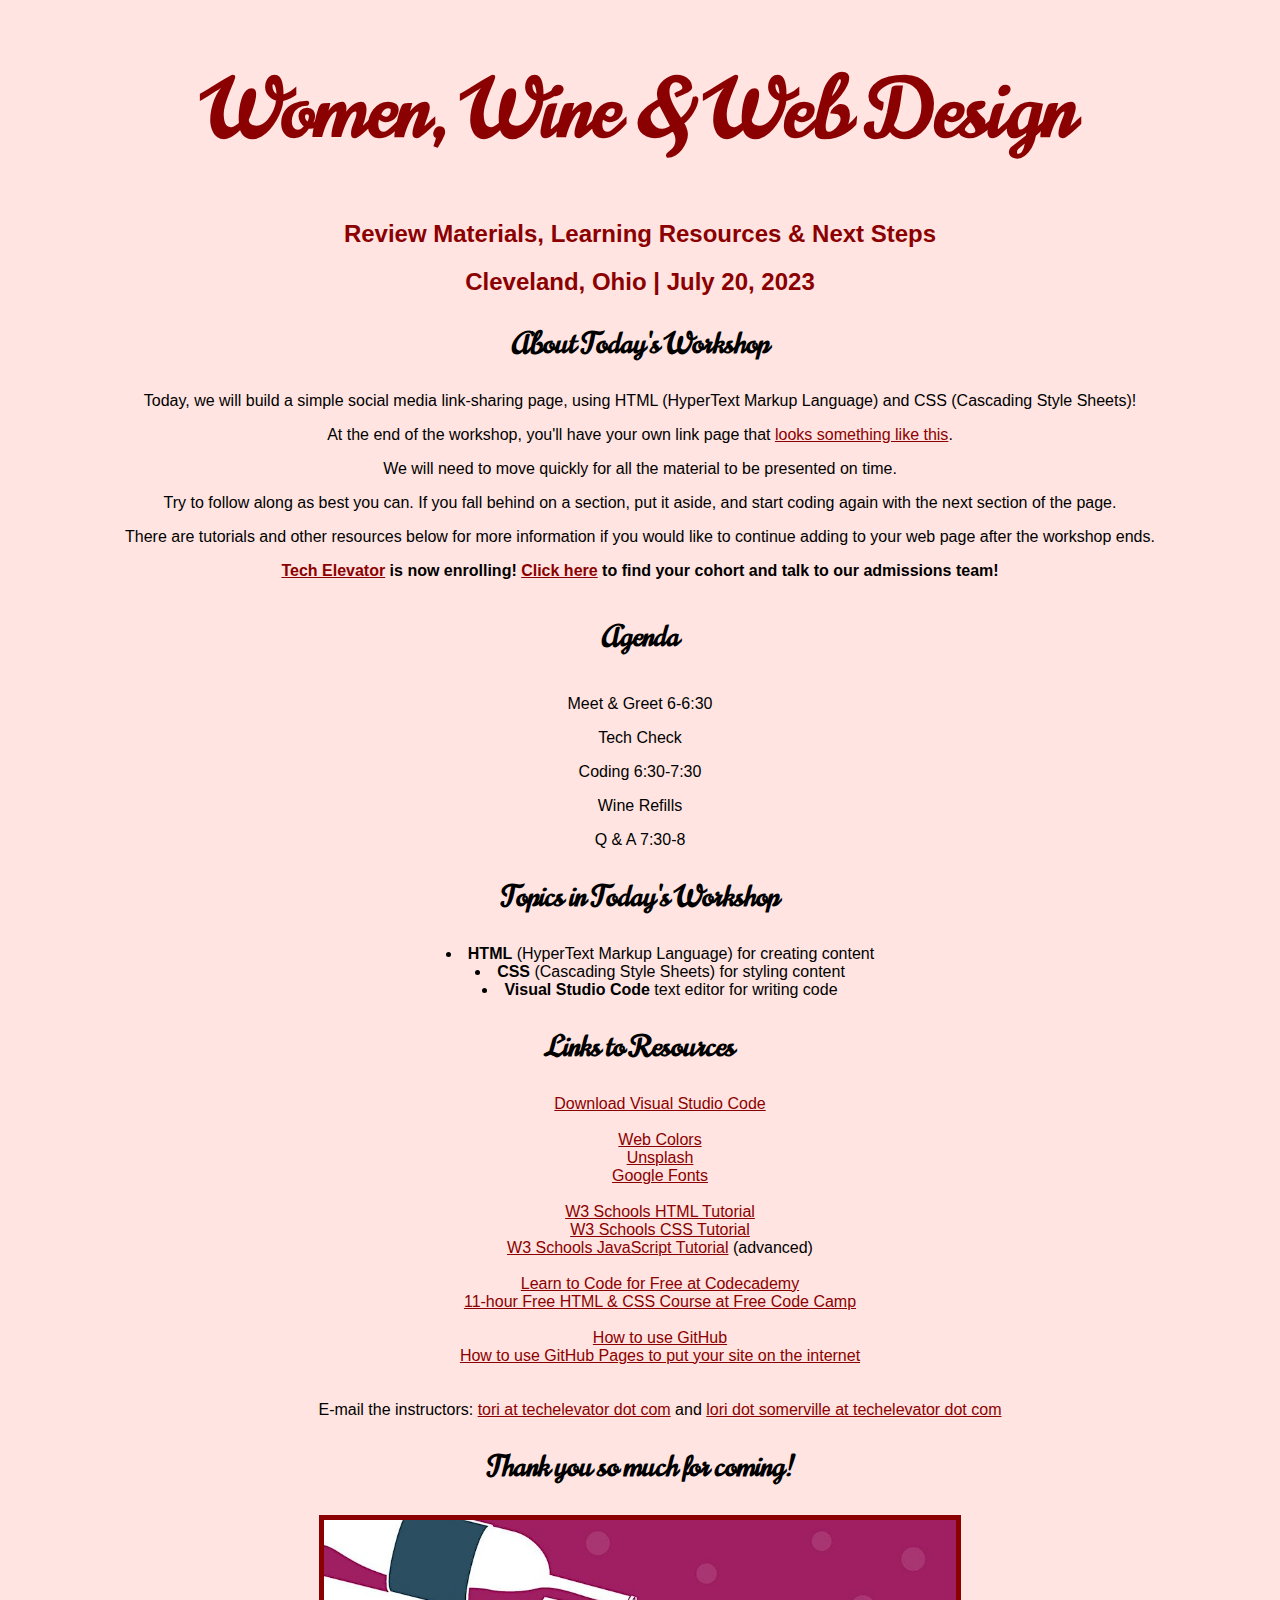
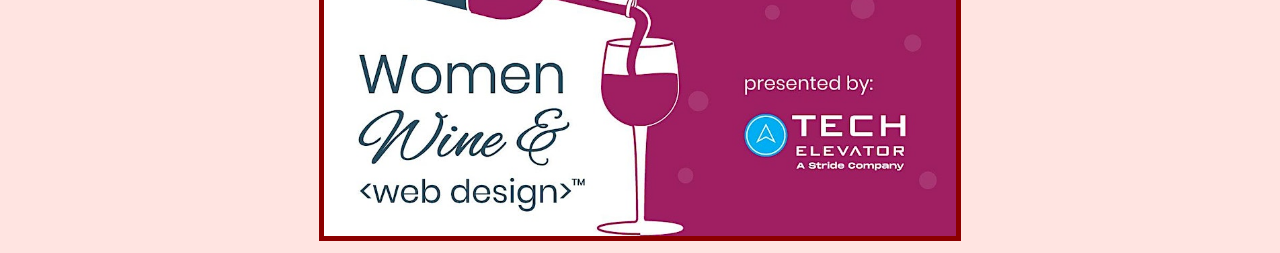
<file: index.html>
<!DOCTYPE html>
<html>
<head>
    <title>Women, Wine & Web Design</title>
    <link rel="preconnect" href="https://fonts.googleapis.com">
<link rel="preconnect" href="https://fonts.gstatic.com" crossorigin>
<link href="https://fonts.googleapis.com/css2?family=Freehand&family=Norican&display=swap" rel="stylesheet">
    <link rel="stylesheet" href="style.css"/>
</head>
<body>
    <h1>Women, Wine & Web Design</h1>
    <h2>Review Materials, Learning Resources & Next Steps</h2>
    <h2>Cleveland, Ohio | July 20, 2023</h2>
    <h3>About Today's Workshop</h3>
        <p>Today, we will build a simple social media link-sharing page, using HTML (HyperText Markup Language) and CSS (Cascading Style Sheets)!</p>
        <p>At the end of the workshop, you'll have your own link page that <a href="example/index.html">looks something like this</a>.</p>
        <p>We will need to move quickly for all the material to be presented on time.</p>
        <p>Try to follow along as best you can.  If you fall behind on a section, put it aside, and start coding again with the next section of the page.</p>
        <p>There are tutorials and other resources below for more information if you would like to continue adding to your web page after the workshop ends.</p>
        <p><b><a href="https://www.techelevator.com">Tech Elevator</a> is now enrolling!  <a href="https://www.techelevator.com/coding-bootcamp/admissions/">Click here</a> to find your cohort and talk to our admissions team!</p></b>
        <h4>Agenda</h4>
        <p>Meet & Greet 6-6:30</p>
        <p>Tech Check</p>
        <p>Coding 6:30-7:30</p>
        <p>Wine Refills</p>
        <p>Q & A 7:30-8</p>
    <h3>Topics in Today's Workshop</h3>
        <ul>
            <li><b>HTML</b> (HyperText Markup Language) for creating content</li>
            <li><b>CSS</b> (Cascading Style Sheets) for styling content</li>
            <li><b>Visual Studio Code</b> text editor for writing code</li>
        </ul>
    <h3>Links to Resources</h3>
    <ul class="no-bullets">
        <li><a href="https://code.visualstudio.com/">Download Visual Studio Code</a></li>
        <br>
        <li><a href="https://www.w3schools.com/colors/colors_names.asp">Web Colors</a></li>
        <li><a href="https://unsplash.com/">Unsplash </a></li>
        <li><a href="https://fonts.google.com/">Google Fonts</a></li>
        <br>
        <li><a href="https://www.w3schools.com/html/">W3 Schools HTML Tutorial</a></li>
        <li><a href="https://www.w3schools.com/css/default.asp">W3 Schools CSS Tutorial</a></li>
        <li><a href="https://www.w3schools.com/js/default.asp">W3 Schools JavaScript Tutorial</a> (advanced)</li>
        <br>
        <li><a href="https://www.codecademy.com/">Learn to Code for Free at Codecademy</a></li>
        <li><a href="https://www.freecodecamp.org/news/html-css-11-hour-course/">11-hour Free HTML & CSS Course at Free Code Camp</a></li>
        <br>
        <li><a href="https://docs.github.com/en/get-started/quickstart/hello-world">How to use GitHub</a></li>
        <li><a href="https://pages.github.com/">How to use GitHub Pages to put your site on the internet</a></li>
        <br><br>
        <li>E-mail the instructors: <a href="mailto:tori@techelevator.com">tori at techelevator dot com</a>
        and <a href="mailto:lori.somerville@techelevator.com">lori dot somerville at techelevator dot com</a></li>
    </ul>
        
    <h3>Thank you so much for coming!</h3>

    <img src="wwwd_techelevator.jpg"/>
</body>
</html>
</file>
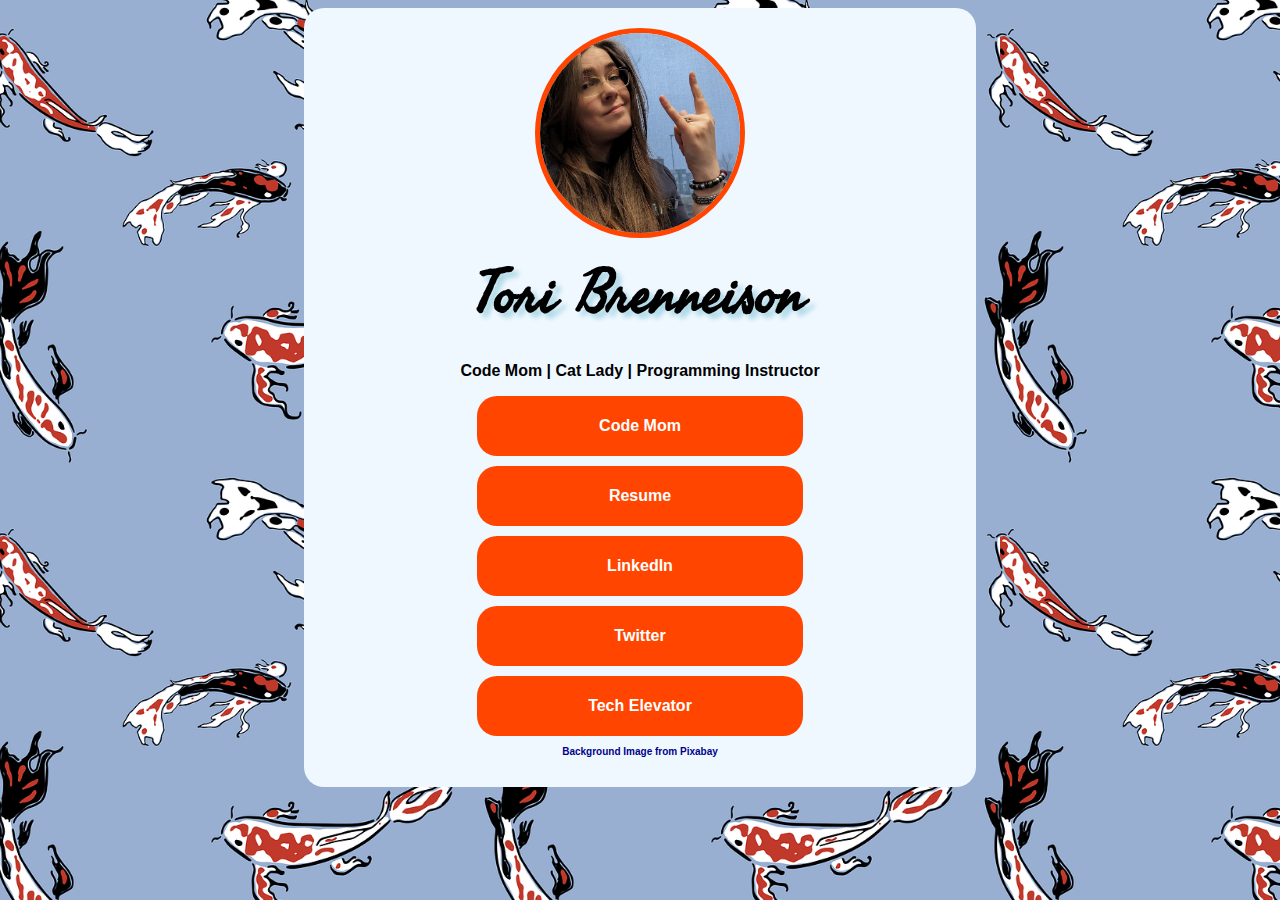
<file: example/index.html>
<!DOCTYPE html>

<head>
    <title>Tori Brenneison</title>
    <link href="style.css" rel="stylesheet" />
    <link rel="preconnect" href="https://fonts.googleapis.com">
    <link rel="preconnect" href="https://fonts.gstatic.com" crossorigin>
    <link href="https://fonts.googleapis.com/css2?family=Freehand&display=swap" rel="stylesheet">
</head>

<body>
    <div class="bigcard">
        <img src="tori.jpg" class="thumbnail-img" />

        <h1>Tori Brenneison</h1>
        <p>Code Mom | Cat Lady | Programming Instructor</p>

        <div class="card">
            <p>
                <a href="http://codemom.net">Code Mom</a>
            </p>
        </div>
        <div class="card">
            <p>
                <a href="http://brenneison.com">Resume</a>
            </p>
        </div>
        <div class="card">
            <p>
                <a href="http://www.linkedin.com/in/toribrennesion">LinkedIn</a>
            </p>
        </div>
        <div class="card">
            <p>
                <a href="http://twitter.com/not_unambitious">Twitter</a>
            </p>
        </div>
        <div class="card">
            <p>
                <a href="http://techelevator.com">Tech Elevator</a>
            </p>
        </div>
        <p class="smalltext">
            <a class="credit" href="https://pixabay.com/vectors/pattern-fish-carp-koi-koi-carp-3296033/">
                Background Image from Pixabay
            </a>
        </p>
    </div>

</body>

</html>
</file>
<file: style.css>
body { 
    background-color: mistyrose;
    font-family: sans-serif;
    text-align: center;
    list-style-position: inside; 
}

h1 { 

    color: darkred; 
    font-size: 500%;
    font-family: 'Freehand', cursive;
    font-family: 'Norican', cursive;
}

h2 { 

    color: darkred;
}

h3, h4 { 
    /* font-variant: small-caps; */
    font-size: 175%;
    font-family: 'Freehand', cursive;
    font-family: 'Norican', cursive;
}

img { 
  width: 50%;
   height: auto;
    border: 5px solid darkred;
}

.no-bullets { 
    list-style: none; 
}

a:link, a:visited { 
    color: darkred;
}

a:hover, a:active { 
    color: red; 
}
</file>
<file: example/style.css>
body { 
    background-color: lightblue;
    font-family: Arial, Helvetica, sans-serif;
    background-image: url('pattern-koi.png');
    background-size: 500px;
    background-repeat: repeat;
}

.thumbnail-img { 
    width: 200px; 
    height: 200px;
    object-fit: cover; 
    border-radius: 50%; 
    display: block;
    margin: auto;
    border: 5px solid orangered;
}

.bigcard { 
    display: block; 
    margin: auto;
    width: 50%; 
    border-radius: 20px; 
    background-color: aliceblue;
    padding: 20px;
    text-align: center;
}

.card { 
    margin: auto;
    width: 50%; 
    border-radius: 20px; 
    background-color: orangered;
    text-align: center;
    margin-bottom: 10px;
    padding: 5px;
}

h1 { 
    font-family: 'Freehand', cursive;
    font-size: 60px;
    margin: 0px;
    padding: 0px;
    text-shadow: 5px 5px 5px lightblue;
}
 
p { 
    font-weight: bold;
}

p.smalltext { 
    font-size: 10px; 
    text-align: center;
}

a {
    text-decoration: none;
}

a:link, a:visited { 
    color: white;
}

a:active, a:hover { 
    color: lightblue;
    text-decoration:underline;
}

a.credit { 
    color: darkblue;
}
</file>
